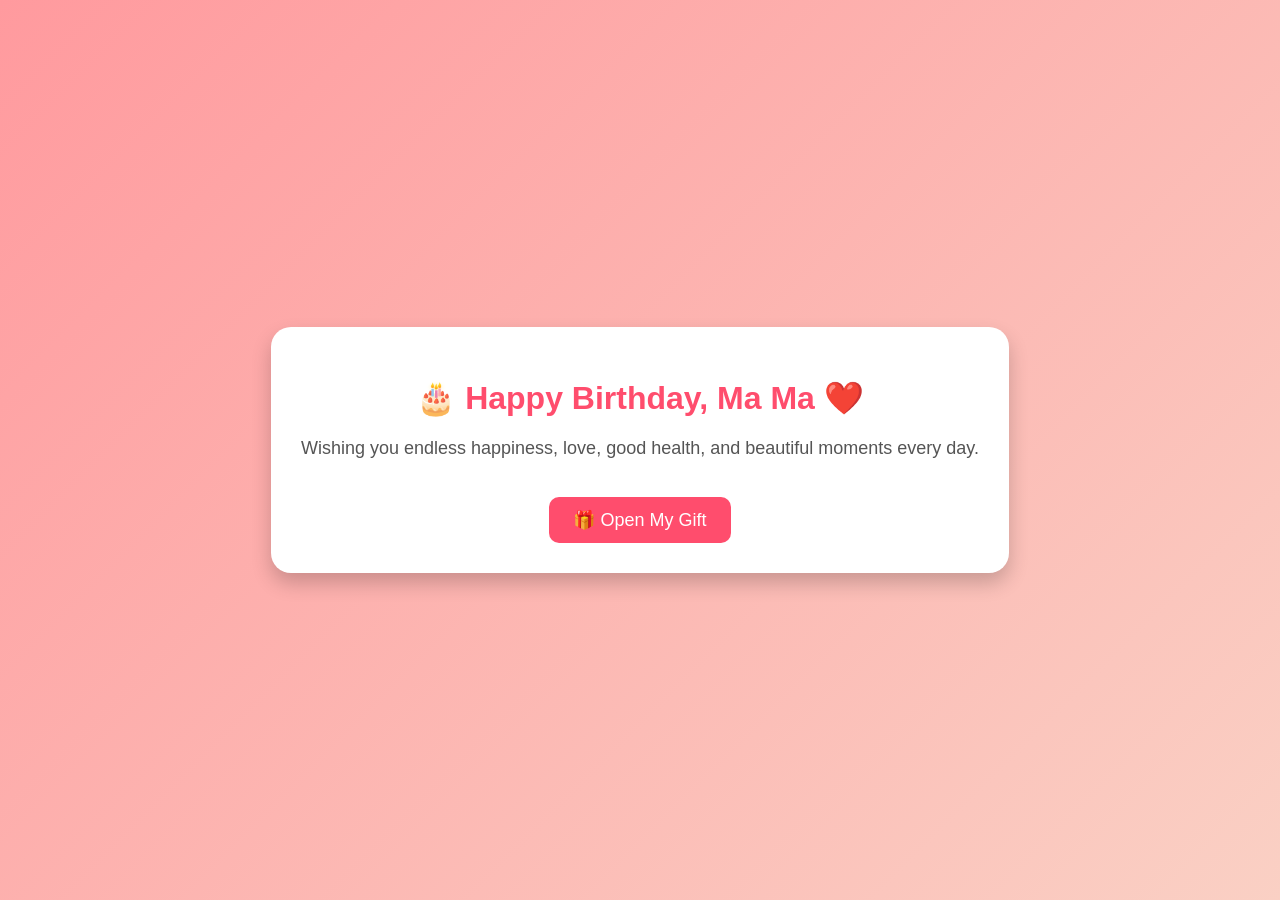
<file: index.html>
<!DOCTYPE html>
<html lang="en">
<head>
<meta charset="UTF-8">
<meta name="viewport" content="width=device-width, initial-scale=1.0">
<title>Happy Birthday Ma Ma ❤️</title>
<link rel="stylesheet" href="style.css">
</head>

<body>

<div class="container">

<h1>🎂 Happy Birthday, Ma Ma ❤️</h1>

<p>
Wishing you endless happiness, love, good health,
and beautiful moments every day.
</p>

<button onclick="showMessage()">🎁 Open My Gift</button>

</div>

<script src="script.js"></script>

</body>
</html>
</file>
<file: style.css>
body {
  margin: 0;
  padding: 0;
  font-family: Arial, sans-serif;
  background: linear-gradient(135deg, #ff9a9e, #fad0c4);
  display: flex;
  justify-content: center;
  align-items: center;
  height: 100vh;
}

.container {
  text-align: center;
  background: white;
  padding: 30px;
  border-radius: 20px;
  box-shadow: 0 10px 20px rgba(0,0,0,0.2);
}

h1 {
  color: #ff4d6d;
}

p {
  color: #555;
  font-size: 18px;
}

img {
  width: 220px;
  border-radius: 15px;
  margin-top: 20px;
}

button {
  margin-top: 20px;
  padding: 12px 24px;
  border: none;
  border-radius: 10px;
  background: #ff4d6d;
  color: white;
  font-size: 18px;
  cursor: pointer;
}

button:hover {
  background: #e63956;
}
</file>
